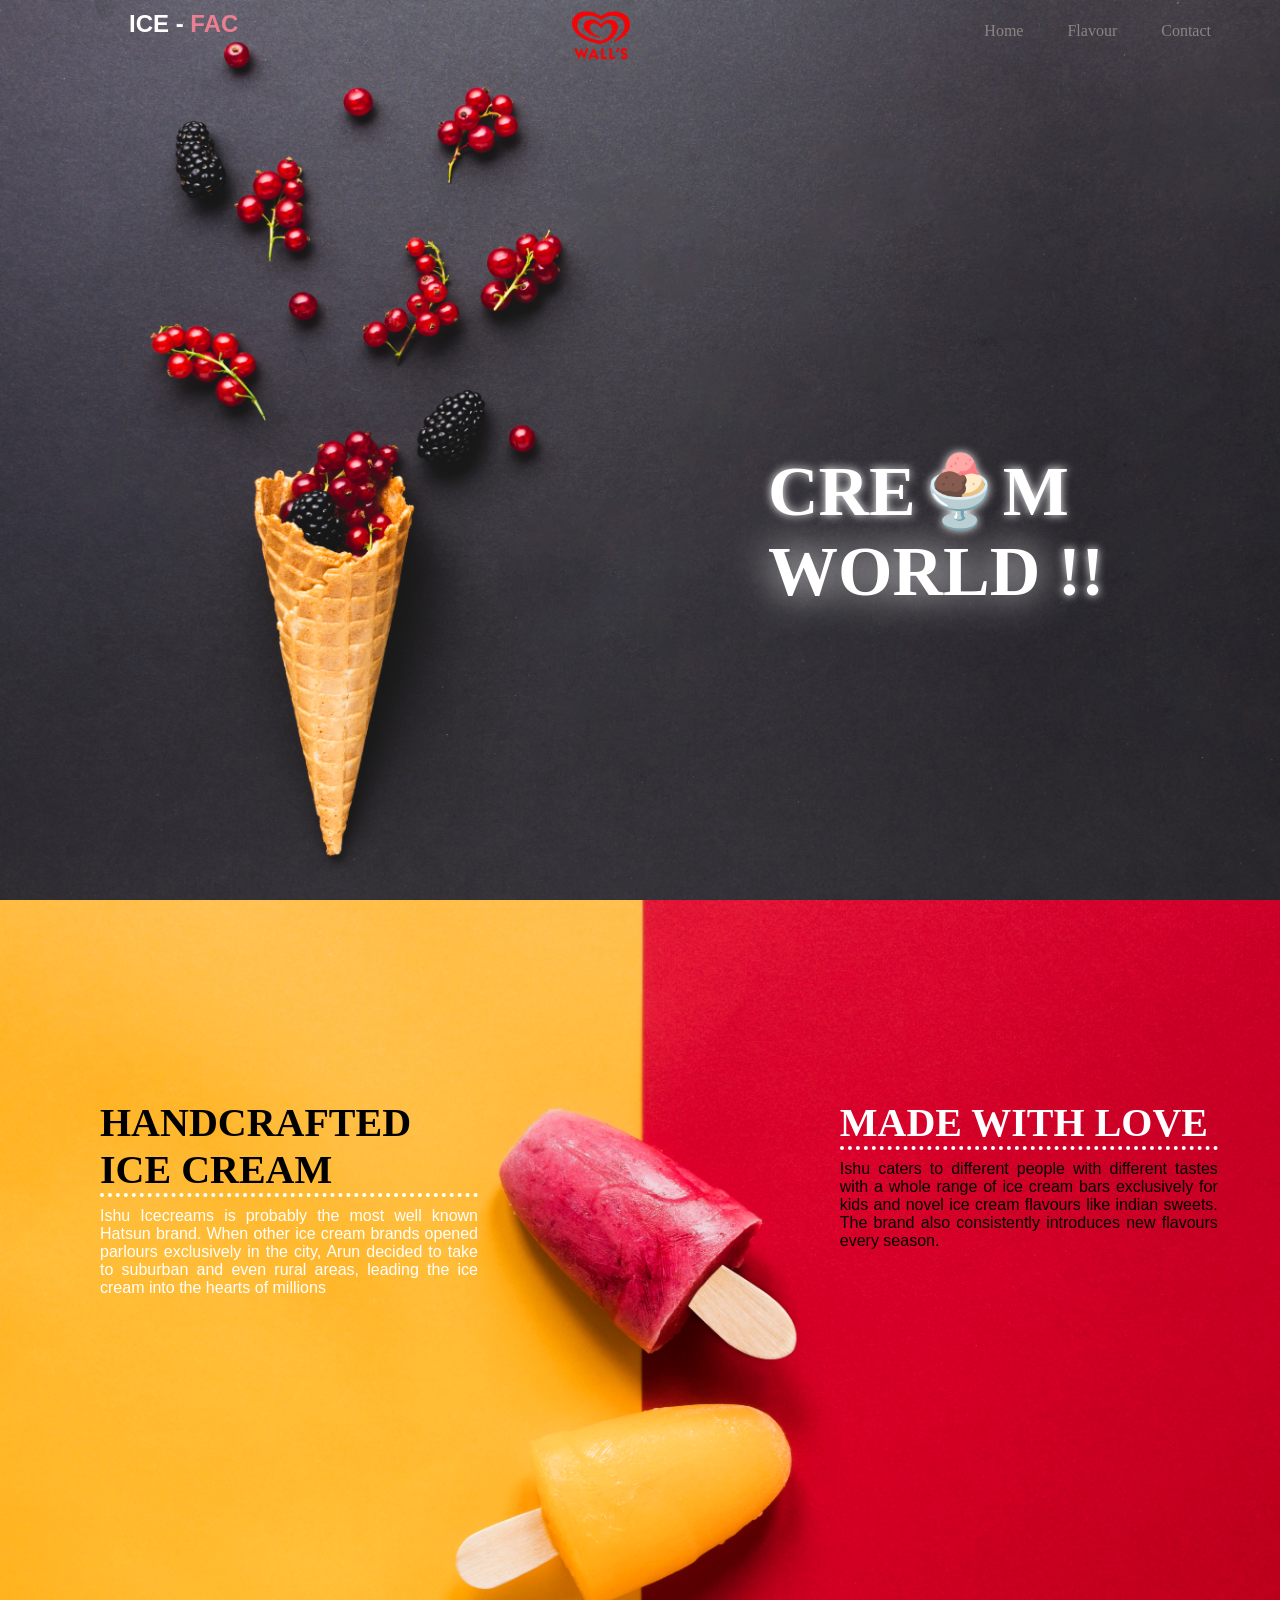
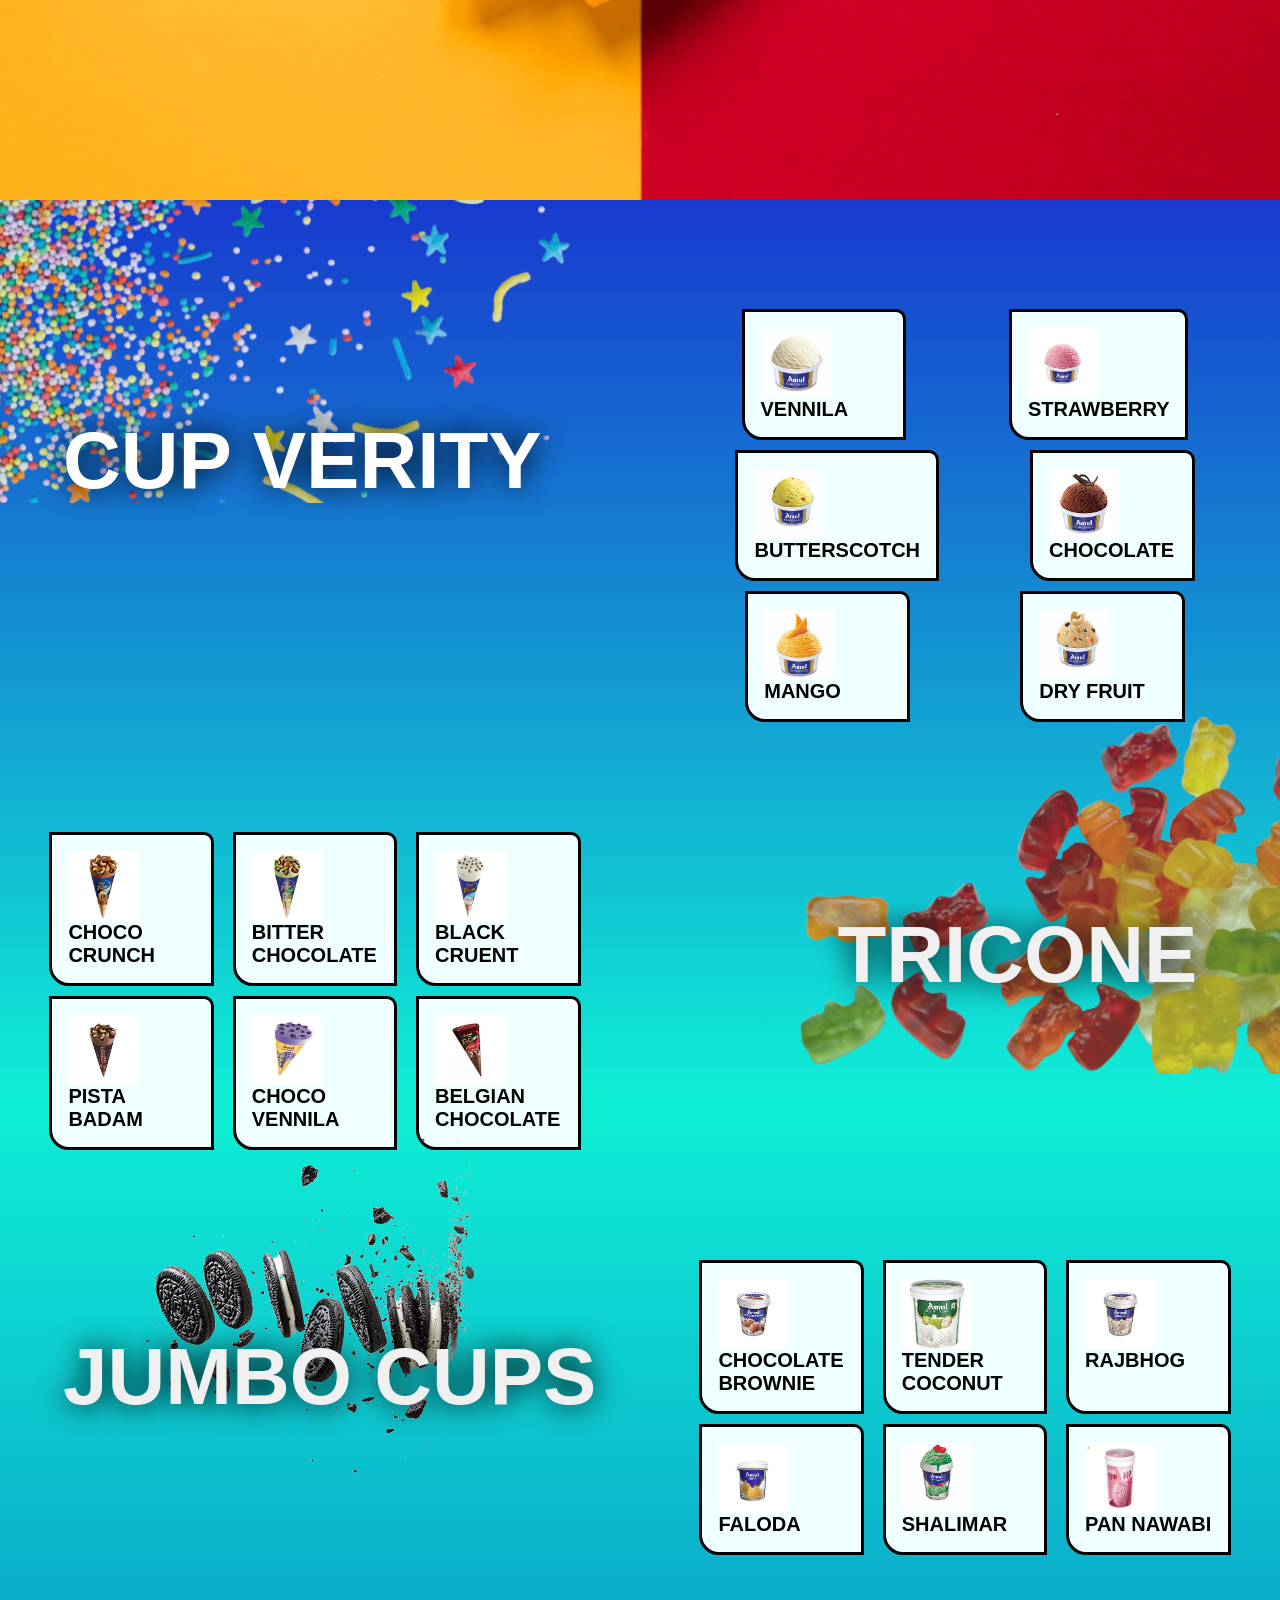
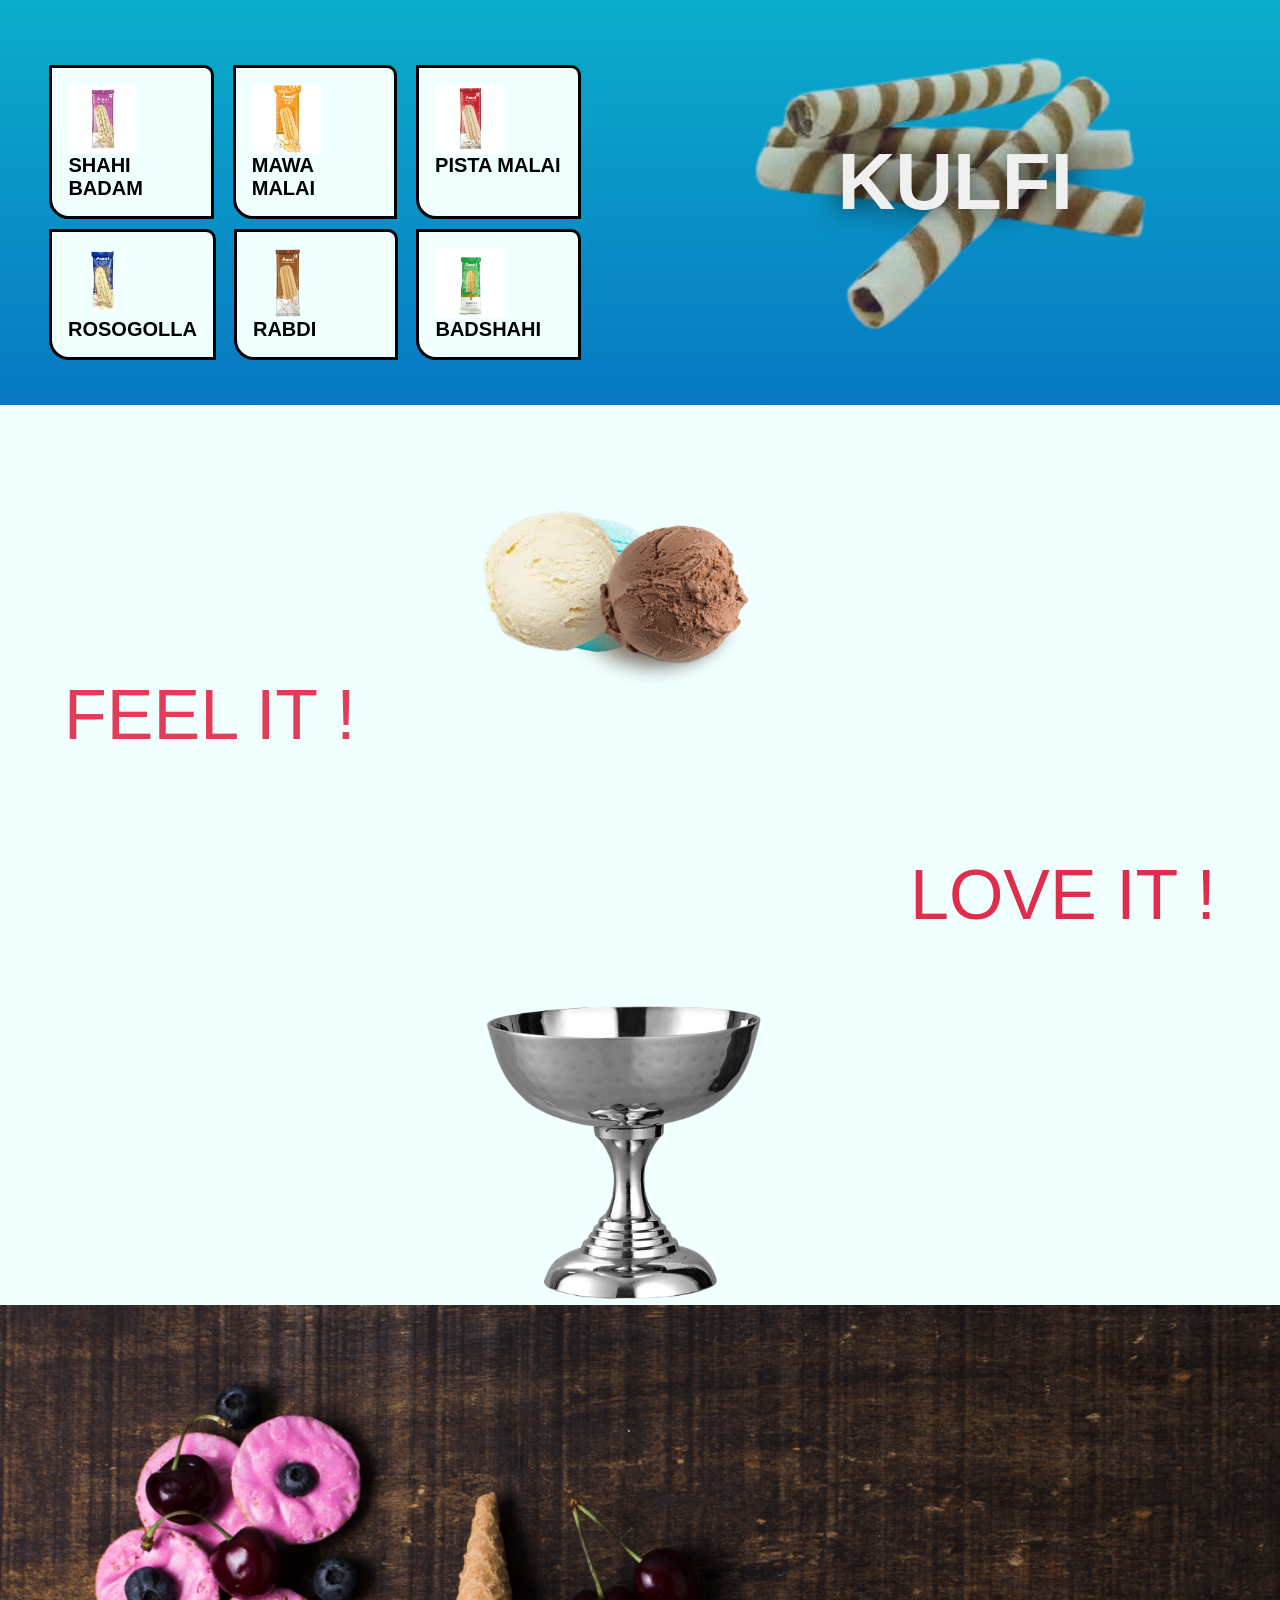
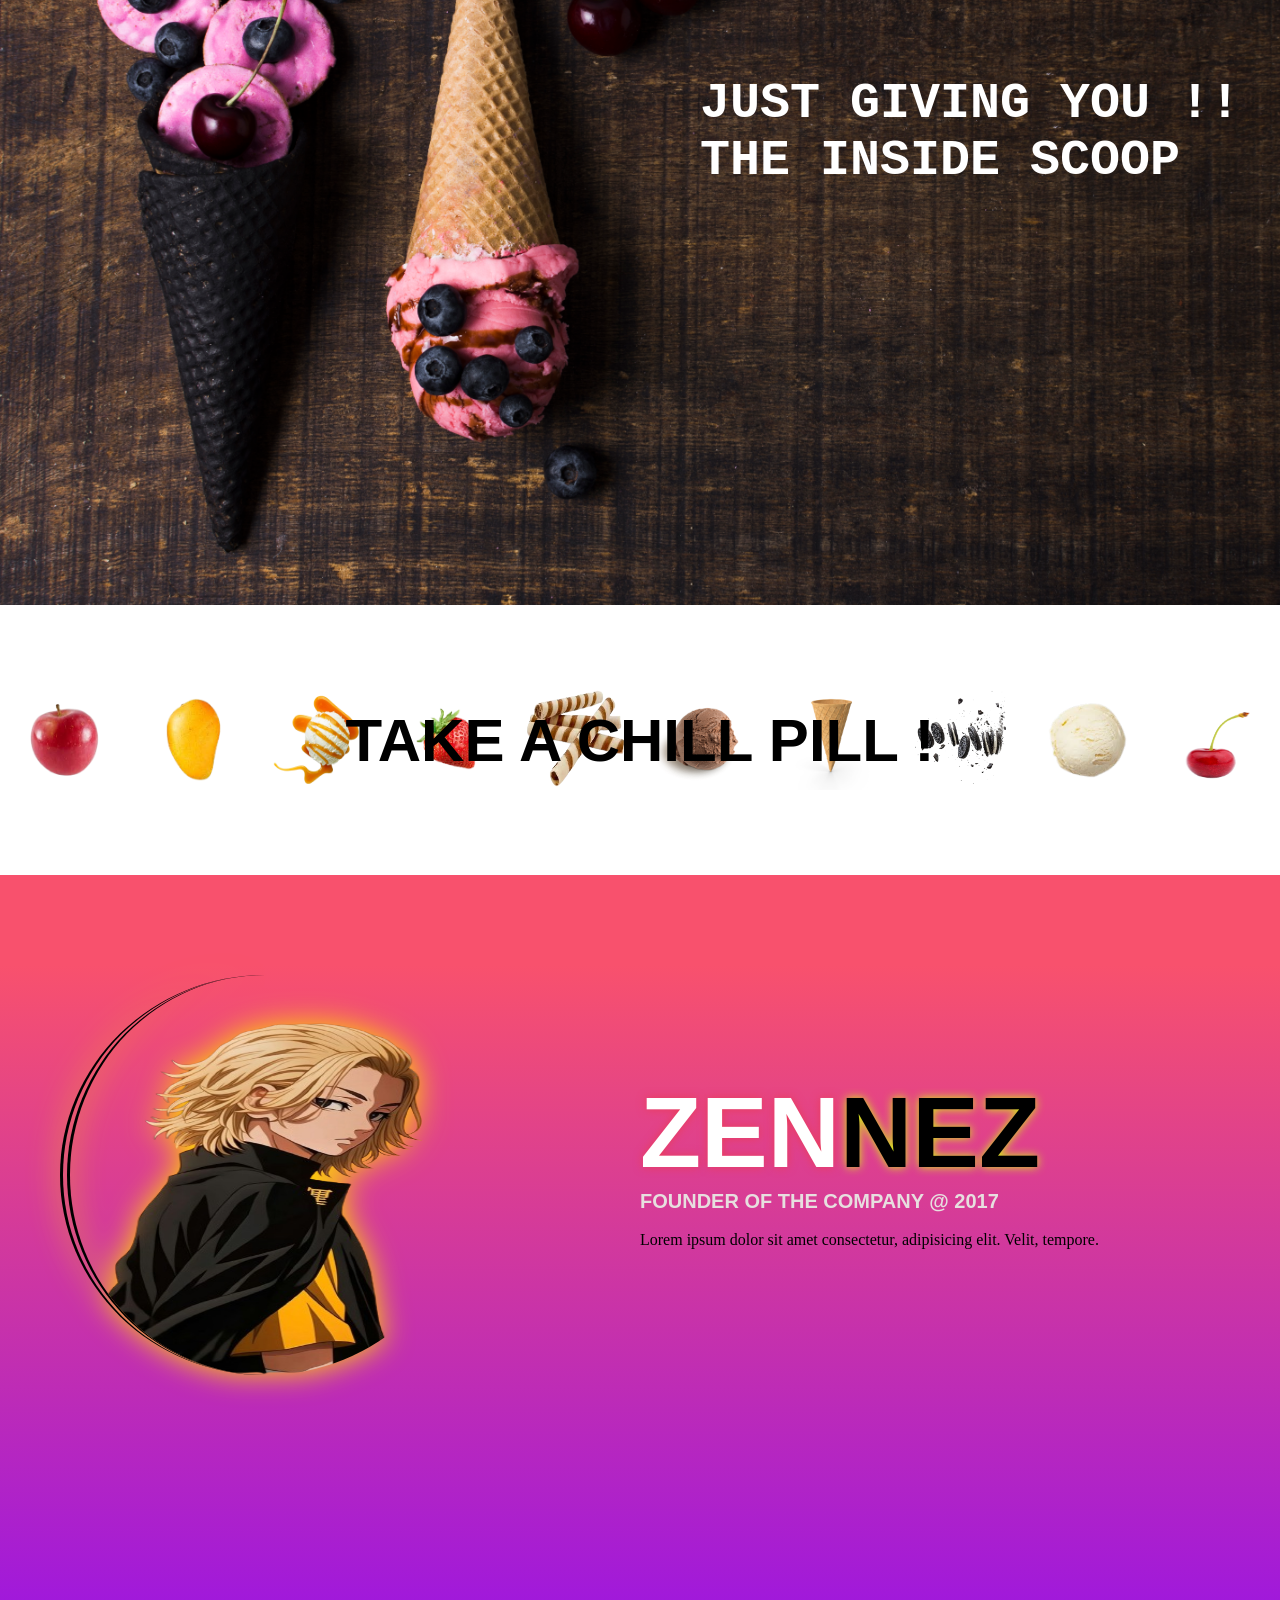
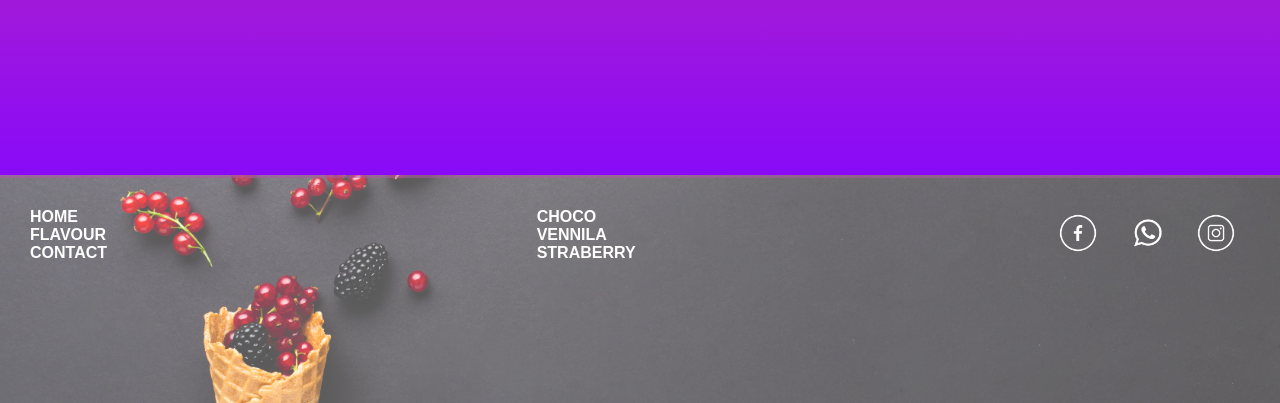
<file: index.html>
<!DOCTYPE html>
<html lang="en">
<head>
    <meta charset="UTF-8">
    <meta name="viewport" content="width=device-width, initial-scale=1.0">
    <title>Document</title>
    <link rel="stylesheet" href="style.css">
</head>
<body>
   <div class="front">
        <nav>
    <h1 style="font-family: 'Lucida Sans', 'Lucida Sans Regular', 'Lucida Grande', 'Lucida Sans Unicode', Geneva, Verdana, sans-serif; color: white;">ICE - <span style="color: rgb(235, 127, 145);">FAC</span></h1>
    <img src="Walls-Logo - Copy.png">
    <ul>
        <li><a href="#">Home</a></li>
        <li><a href="">Flavour</a></li>
        <li><a href="#">Contact</a></li></ul>
</nav>
<div>
    <h1 class="hi">CRE🍨M <span style="text-shadow: 0 0 40px rgb(255, 255, 255);  color: rgb(255, 255, 255);">WORLD </span> !!</h1>
</div>
</div>
<section class="p2">
<div class="home">
<div class="con1">
    <!-- <img src="ishu-removebg-preview.png" class="img"> -->
    <h1>Handcrafted Ice Cream</h1>
<p>Ishu Icecreams is probably the most well known Hatsun brand. When other ice cream brands opened parlours exclusively in the city, Arun decided to take to suburban and even rural areas, leading the ice cream into the hearts of millions</p></div>

<div class="con2"><h1>Made with Love</h1>
<p>Ishu caters to different people with different tastes with a whole range of ice cream bars exclusively for kids and novel ice cream flavours like indian sweets. The brand also consistently introduces new flavours every season.</p></div>
</div>

</section>




<section class="p4">
   <!-- <p style="text-align: center; font-family:'Lucida Sans', 'Lucida Sans Regular', 'Lucida Grande', 'Lucida Sans Unicode', Geneva, Verdana, sans-serif; font-size: 40px; padding-bottom: 3%; text-shadow: 0 0 10px rgb(197, 0, 187);  text-transform: uppercase; color: white; font-size: 60px;"><span style="color: rgb(255, 255, 255);z-index: 2; ">Flavour of</span> <span style="border-bottom: 3px solid rgb(235, 36, 69); color: rgb(231, 49, 109); text-shadow: 0 0 10px rgba(230, 0, 255, 0.301);">Heaven</span></p> -->

    <div class="se">
        <h1 class="cone" style="color: rgb(255, 255, 255);">CUP VERITY</h1>
<div class="gal">
  
     
    <div class="box">
        <img src="ven-cup.jpeg">
        <h1>VENNILA</h1>
        
    </div>
     <div class="box">
        <img src="str-cup.jpg">
        <h1>STRAWBERRY</h1>
        
    </div>
     <div class="box">
        <img src="but-cup.jpeg">
        <h1>BUTTERSCOTCH</h1>
        
    </div>
     <div class="box">
        <img src="co-cup.jpeg">
        <h1>CHOCOLATE</h1>
     
    </div>
     <div class="box">
        <img src="man-cup.jpg">
        <h1>MANGO</h1>
       
    </div>
     <div class="box">
        <img src="nut-cup.jpeg">
        <h1>DRY FRUIT</h1>
      
    </div>
    
</div>
<img src="sprinkles-background-nvgsrv8sy208ma70-removebg-preview.png" class="spi">

<div class="gal">
     
    <div class="box">
        <img src="co.jpeg">
        <h1>CHOCO CRUNCH</h1>
        
    </div>
     <div class="box">
        <img src="co2.jpeg">
        <h1>BITTER CHOCOLATE</h1>
        
    </div>
     <div class="box">
        <img src="co3.jpeg">
        <h1>BLACK CRUENT</h1>
        
    </div>
     <div class="box">
        <img src="co5.jpeg">
        <h1>PISTA BADAM</h1>
     
    </div>
     <div class="box">
        <img src="co6.jpg">
        <h1>CHOCO VENNILA</h1>
       
    </div>
     <div class="box">
        <img src="c04.jpg">
        <h1>BELGIAN CHOCOLATE</h1>
      
    </div>
    
</div>
<img src="a0f77bb02450af5145f8a88bc9badc7e-removebg-preview.png" class="gimmy">
  <h1 class="cone">&emsp;&nbsp;&nbsp;TRICONE</h1>
  <img src="360_F_1295144715_9yMQeGSaRmFSIhLHJyKUSvBUFhdItxyK-removebg-preview.png" class="oreo">
   <h1 class="cone">JUMBO CUPS</h1>
<div class="gal">
     
    <div class="box">
        <img src="jc-1.jpeg">
        <h1>CHOCOLATE BROWNIE</h1>
        
    </div>
     <div class="box">
        <img src="jc-2.jpeg">
        <h1>TENDER COCONUT</h1>
        
    </div>
     <div class="box">
        <img src="jc-3.jpeg">
        <h1>RAJBHOG</h1>
        
    </div>
     <div class="box">
        <img src="jc-6.jpeg">
        <h1>FALODA</h1>
     
    </div>
     <div class="box">
        <img src="jc-4.jpeg">
        <h1>SHALIMAR</h1>
       
    </div>
     <div class="box">
        <img src="jc-5.png">
        <h1>PAN NAWABI</h1>
      
    </div>
    
</div>

<div class="gal">
     
    <div class="box">
        <img src="ku1.jpeg">
        <h1>SHAHI BADAM</h1>
        
    </div>
     <div class="box">
        <img src="ku2.jpeg">
        <h1>MAWA MALAI</h1>
        
    </div>
     <div class="box">
        <img src="kul3.png">
        <h1>PISTA MALAI</h1>
        
    </div>
     <div class="box">
        <img src="k3.png">
        <h1>ROSOGOLLA</h1>
     
    </div>
     <div class="box">
        <img src="k4.png">
        <h1>RABDI</h1>
       
    </div>
     <div class="box">
        <img src="k7.jpeg">
<h1>BADSHAHI </h1>    
    </div>
    
</div>
 <h1 class="cone">&emsp;&nbsp;&nbsp;KULFI</h1>
 <img src="wa.png" class="wa">
</div>

</section>





<section class="p3">

<img src="blue.png" class="i1">
<img src="whi.png" class="i2">
<img src="37 chocolate.png" class="i3">
<img src="Why-we-like-cherries--removebg-preview.png" class="chery">
<p class="on">FEEL IT !</p>
<p class="of">LOVE IT !</p>
<img src="cu.png" class="cup">



</section>
<div class="p5">
<div class="icec">
    <h1>Just giving you !!<br>
        the inside scoop</h1>
  </div>
</div>


<div class="friu">
<img src="apple.png" class="app">
<img src="man.png" class="man">
<img src="istockphoto-1090251858-612x612-removebg-preview.png" class="mann">
<img src="str.png" class="str">
<img src="wa.png" class="waf">
<img src="37 chocolate.png" class="c">
<img src="empty-ice-cream-cone-5EXXW80-600.jpg" class="em">
<img src="360_F_1295144715_9yMQeGSaRmFSIhLHJyKUSvBUFhdItxyK-removebg-preview.png" class="bis">
<img src="whi.png" class="whit">

<img src="Why-we-like-cherries--removebg-preview.png" class="ch">
<h1 class="coo">TAKE A CHILL PILL !</h1>

</div>

<div class="p7">
<div class="fon">

    
    <img src="mic-removebg-preview.png" class="ishu">
    <div class="fon1">
        <h1><span style="color: white; text-shadow: 0 0 10px rgb(234, 60, 89);">ZEN</span>NEZ</h1>
        <h3>founder of the company @ 2017</h3>
        <br>
        <p>Lorem ipsum dolor sit amet consectetur, adipisicing elit. Velit, tempore.</p>
    </div>
</div>
</div>


<div class="end">

    <div class="tot">
    <div>

 <h2>HOME</h2>
<h2>FLAVOUR</h2>
<h2>CONTACT</h2> 
    </div>
      <div>
      <h2>CHOCO</h2>
<h2>VENNILA</h2>
<h2>STRABERRY</h2>
    </div>
      <div  class="info">
        <img src="fa.png">
        <img src="wh.png">
        <img src="ins.png">
    </div>
    </div>
</div>
</body>
</html>
</file>
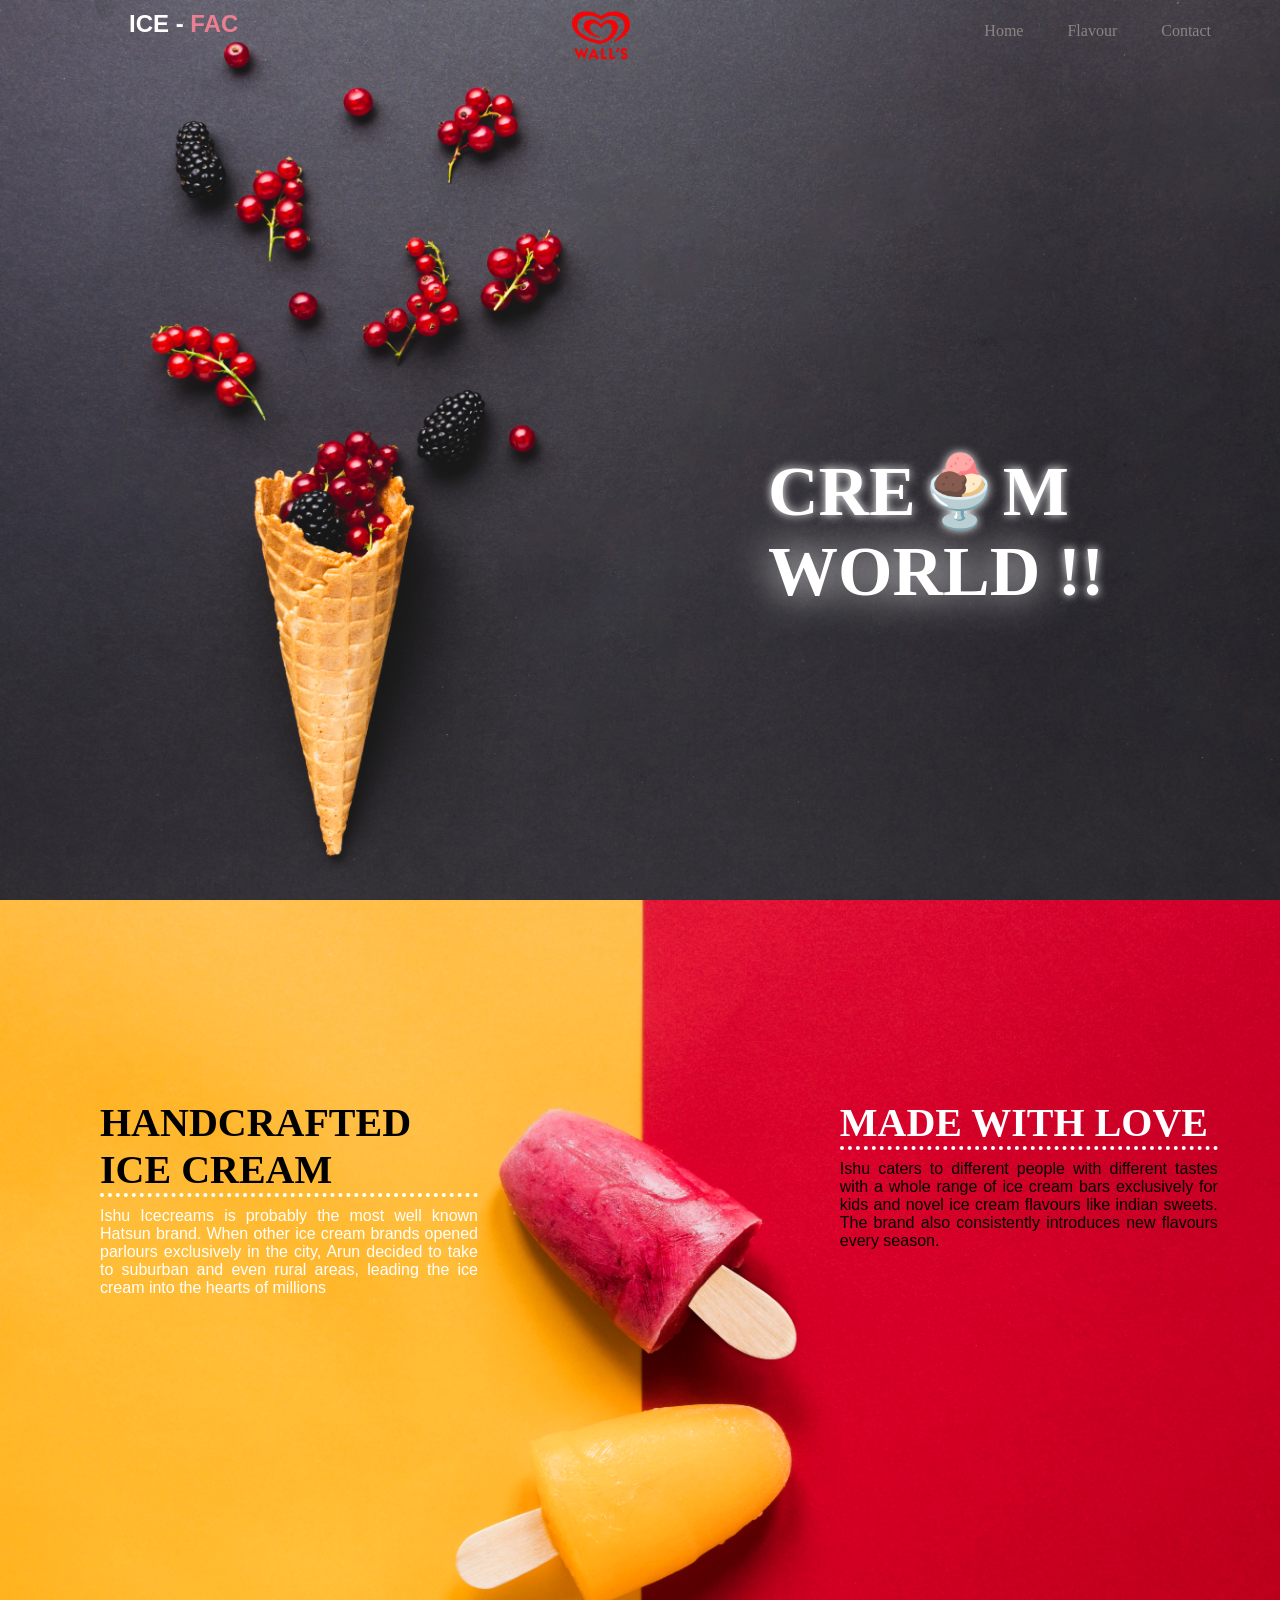
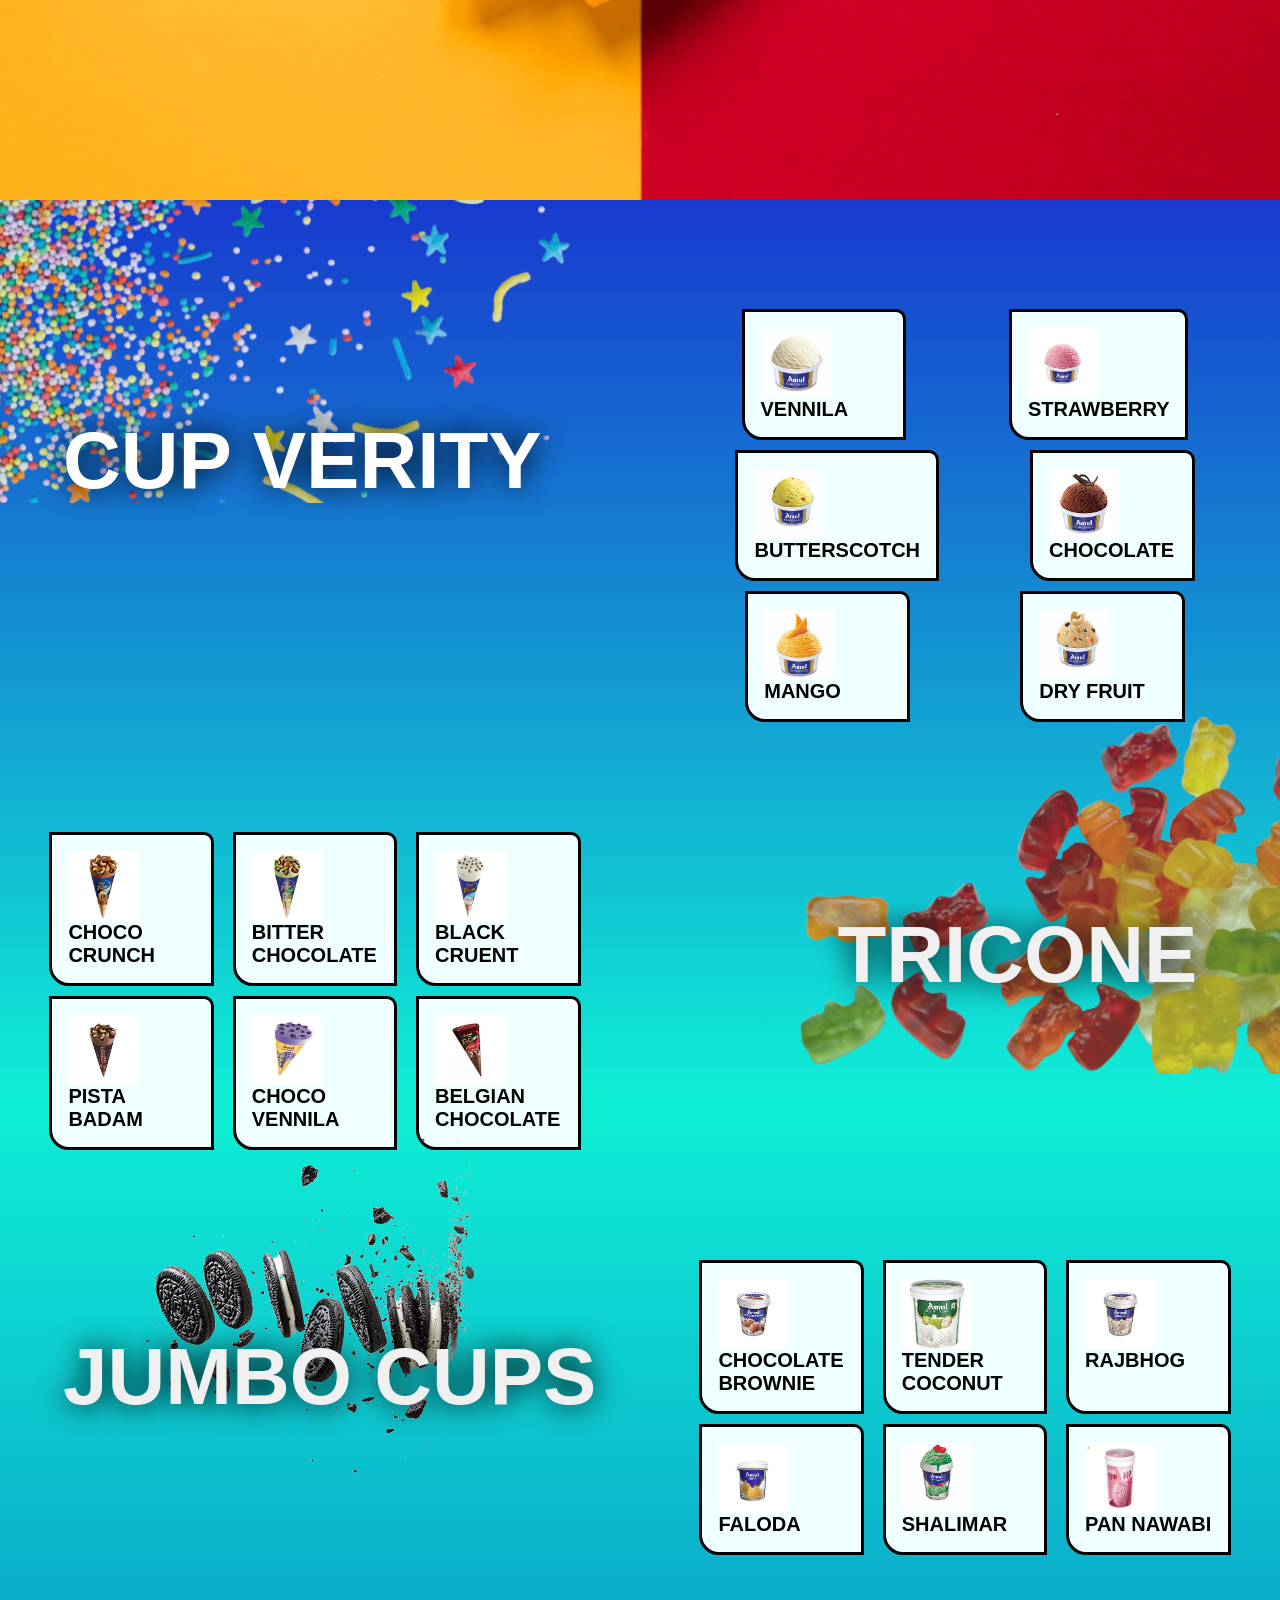
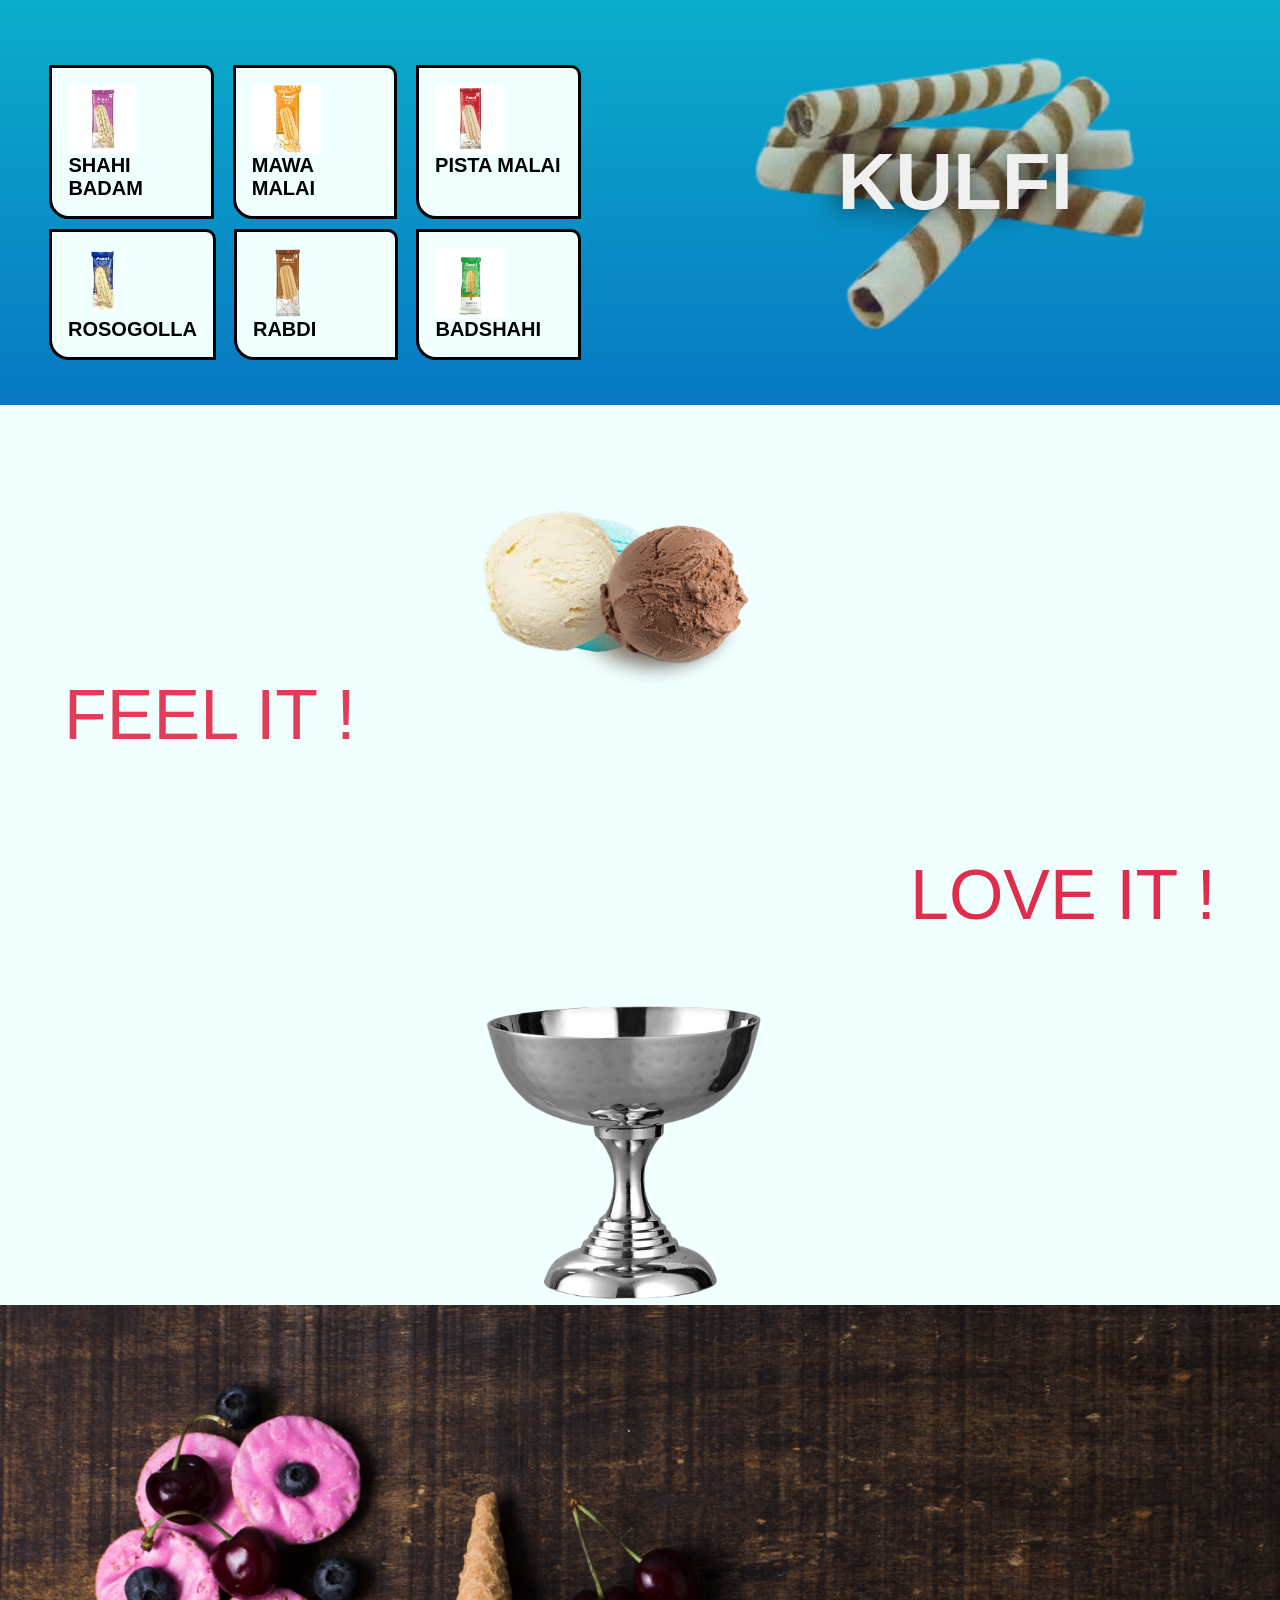
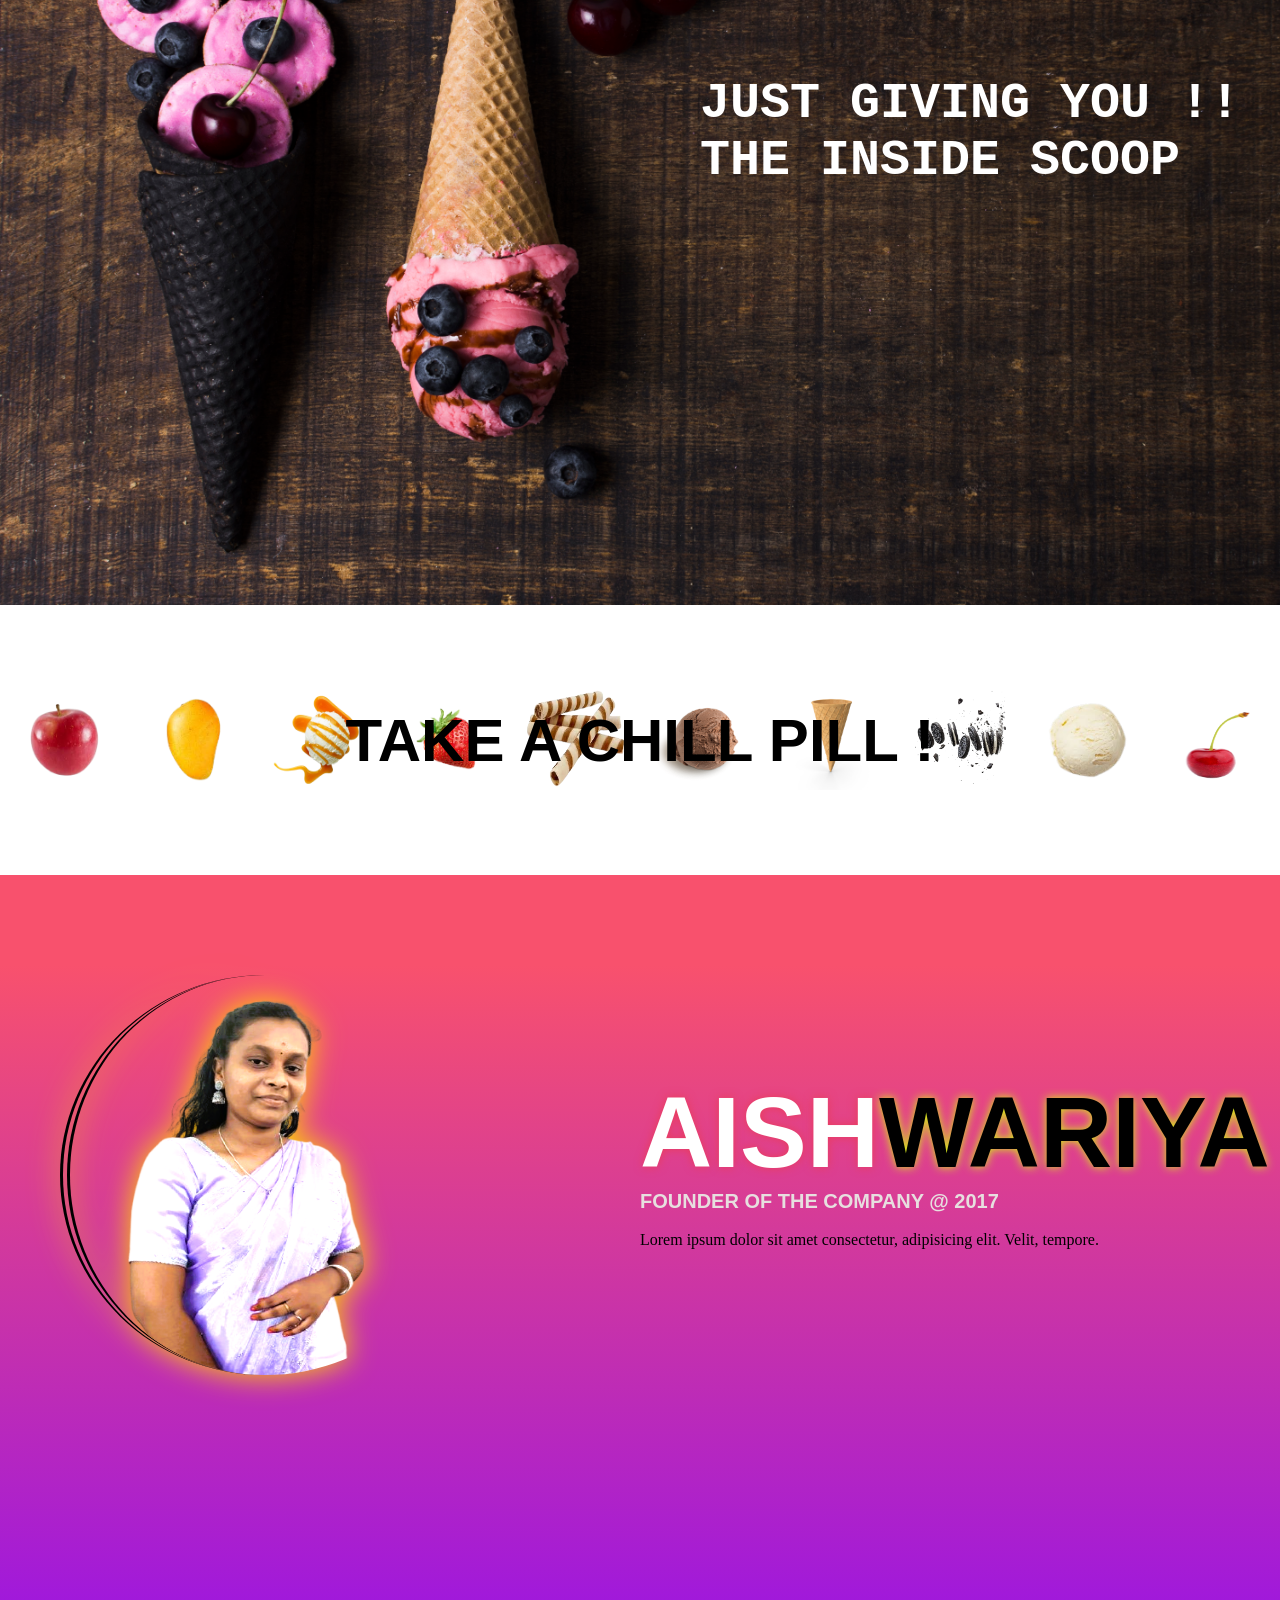
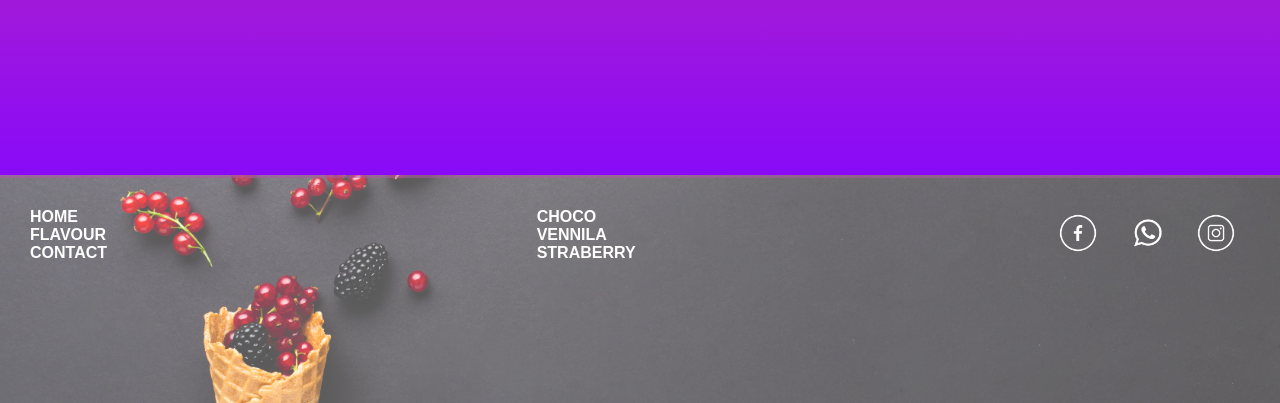
<file: ice.html>
<!DOCTYPE html>
<html lang="en">
<head>
    <meta charset="UTF-8">
    <meta name="viewport" content="width=device-width, initial-scale=1.0">
    <title>Document</title>
    <link rel="stylesheet" href="style.css">
</head>
<body>
   <div class="front">
        <nav>
    <h1 style="font-family: 'Lucida Sans', 'Lucida Sans Regular', 'Lucida Grande', 'Lucida Sans Unicode', Geneva, Verdana, sans-serif; color: white;">ICE - <span style="color: rgb(235, 127, 145);">FAC</span></h1>
    <img src="Walls-Logo - Copy.png">
    <ul>
        <li><a href="#">Home</a></li>
        <li><a href="">Flavour</a></li>
        <li><a href="#">Contact</a></li></ul>
</nav>
<div>
    <h1 class="hi">CRE🍨M <span style="text-shadow: 0 0 40px rgb(255, 255, 255);  color: rgb(255, 255, 255);">WORLD </span> !!</h1>
</div>
</div>
<section class="p2">
<div class="home">
<div class="con1">
    <!-- <img src="ishu-removebg-preview.png" class="img"> -->
    <h1>Handcrafted Ice Cream</h1>
<p>Ishu Icecreams is probably the most well known Hatsun brand. When other ice cream brands opened parlours exclusively in the city, Arun decided to take to suburban and even rural areas, leading the ice cream into the hearts of millions</p></div>

<div class="con2"><h1>Made with Love</h1>
<p>Ishu caters to different people with different tastes with a whole range of ice cream bars exclusively for kids and novel ice cream flavours like indian sweets. The brand also consistently introduces new flavours every season.</p></div>
</div>

</section>




<section class="p4">
   <!-- <p style="text-align: center; font-family:'Lucida Sans', 'Lucida Sans Regular', 'Lucida Grande', 'Lucida Sans Unicode', Geneva, Verdana, sans-serif; font-size: 40px; padding-bottom: 3%; text-shadow: 0 0 10px rgb(197, 0, 187);  text-transform: uppercase; color: white; font-size: 60px;"><span style="color: rgb(255, 255, 255);z-index: 2; ">Flavour of</span> <span style="border-bottom: 3px solid rgb(235, 36, 69); color: rgb(231, 49, 109); text-shadow: 0 0 10px rgba(230, 0, 255, 0.301);">Heaven</span></p> -->

    <div class="se">
        <h1 class="cone" style="color: rgb(255, 255, 255);">CUP VERITY</h1>
<div class="gal">
  
     
    <div class="box">
        <img src="ven-cup.jpeg">
        <h1>VENNILA</h1>
        
    </div>
     <div class="box">
        <img src="str-cup.jpg">
        <h1>STRAWBERRY</h1>
        
    </div>
     <div class="box">
        <img src="but-cup.jpeg">
        <h1>BUTTERSCOTCH</h1>
        
    </div>
     <div class="box">
        <img src="co-cup.jpeg">
        <h1>CHOCOLATE</h1>
     
    </div>
     <div class="box">
        <img src="man-cup.jpg">
        <h1>MANGO</h1>
       
    </div>
     <div class="box">
        <img src="nut-cup.jpeg">
        <h1>DRY FRUIT</h1>
      
    </div>
    
</div>
<img src="sprinkles-background-nvgsrv8sy208ma70-removebg-preview.png" class="spi">

<div class="gal">
     
    <div class="box">
        <img src="co.jpeg">
        <h1>CHOCO CRUNCH</h1>
        
    </div>
     <div class="box">
        <img src="co2.jpeg">
        <h1>BITTER CHOCOLATE</h1>
        
    </div>
     <div class="box">
        <img src="co3.jpeg">
        <h1>BLACK CRUENT</h1>
        
    </div>
     <div class="box">
        <img src="co5.jpeg">
        <h1>PISTA BADAM</h1>
     
    </div>
     <div class="box">
        <img src="co6.jpg">
        <h1>CHOCO VENNILA</h1>
       
    </div>
     <div class="box">
        <img src="c04.jpg">
        <h1>BELGIAN CHOCOLATE</h1>
      
    </div>
    
</div>
<img src="a0f77bb02450af5145f8a88bc9badc7e-removebg-preview.png" class="gimmy">
  <h1 class="cone">&emsp;&nbsp;&nbsp;TRICONE</h1>
  <img src="360_F_1295144715_9yMQeGSaRmFSIhLHJyKUSvBUFhdItxyK-removebg-preview.png" class="oreo">
   <h1 class="cone">JUMBO CUPS</h1>
<div class="gal">
     
    <div class="box">
        <img src="jc-1.jpeg">
        <h1>CHOCOLATE BROWNIE</h1>
        
    </div>
     <div class="box">
        <img src="jc-2.jpeg">
        <h1>TENDER COCONUT</h1>
        
    </div>
     <div class="box">
        <img src="jc-3.jpeg">
        <h1>RAJBHOG</h1>
        
    </div>
     <div class="box">
        <img src="jc-6.jpeg">
        <h1>FALODA</h1>
     
    </div>
     <div class="box">
        <img src="jc-4.jpeg">
        <h1>SHALIMAR</h1>
       
    </div>
     <div class="box">
        <img src="jc-5.png">
        <h1>PAN NAWABI</h1>
      
    </div>
    
</div>

<div class="gal">
     
    <div class="box">
        <img src="ku1.jpeg">
        <h1>SHAHI BADAM</h1>
        
    </div>
     <div class="box">
        <img src="ku2.jpeg">
        <h1>MAWA MALAI</h1>
        
    </div>
     <div class="box">
        <img src="kul3.png">
        <h1>PISTA MALAI</h1>
        
    </div>
     <div class="box">
        <img src="k3.png">
        <h1>ROSOGOLLA</h1>
     
    </div>
     <div class="box">
        <img src="k4.png">
        <h1>RABDI</h1>
       
    </div>
     <div class="box">
        <img src="k7.jpeg">
<h1>BADSHAHI </h1>    
    </div>
    
</div>
 <h1 class="cone">&emsp;&nbsp;&nbsp;KULFI</h1>
 <img src="wa.png" class="wa">
</div>

</section>





<section class="p3">

<img src="blue.png" class="i1">
<img src="whi.png" class="i2">
<img src="37 chocolate.png" class="i3">
<img src="Why-we-like-cherries--removebg-preview.png" class="chery">
<p class="on">FEEL IT !</p>
<p class="of">LOVE IT !</p>
<img src="cu.png" class="cup">



</section>
<div class="p5">
<div class="icec">
    <h1>Just giving you !!<br>
        the inside scoop</h1>
  </div>
</div>


<div class="friu">
<img src="apple.png" class="app">
<img src="man.png" class="man">
<img src="istockphoto-1090251858-612x612-removebg-preview.png" class="mann">
<img src="str.png" class="str">
<img src="wa.png" class="waf">
<img src="37 chocolate.png" class="c">
<img src="empty-ice-cream-cone-5EXXW80-600.jpg" class="em">
<img src="360_F_1295144715_9yMQeGSaRmFSIhLHJyKUSvBUFhdItxyK-removebg-preview.png" class="bis">
<img src="whi.png" class="whit">

<img src="Why-we-like-cherries--removebg-preview.png" class="ch">
<h1 class="coo">TAKE A CHILL PILL !</h1>

</div>

<div class="p7">
<div class="fon">

    
    <img src="ishu-removebg-preview.png" class="ishu">
    <div class="fon1">
        <h1><span style="color: white; text-shadow: 0 0 10px rgb(234, 60, 89);">aish</span>wariya</h1>
        <h3>founder of the company @ 2017</h3>
        <br>
        <p>Lorem ipsum dolor sit amet consectetur, adipisicing elit. Velit, tempore.</p>
    </div>
</div>
</div>


<div class="end">

    <div class="tot">
    <div>

 <h2>HOME</h2>
<h2>FLAVOUR</h2>
<h2>CONTACT</h2> 
    </div>
      <div>
      <h2>CHOCO</h2>
<h2>VENNILA</h2>
<h2>STRABERRY</h2>
    </div>
      <div  class="info">
        <img src="fa.png">
        <img src="wh.png">
        <img src="ins.png">
    </div>
    </div>
</div>
</body>
</html>
</file>
<file: style.css>
*{
    margin: 0;
    padding: 0;
}
body{
    overflow-x: hidden ;
}
.front{
    /* background-image: url("ice-cream-balls-plate.jpg"); */
    background-image: url("flat-lay-ice-cream-cone-with-berries-with-copy-space.jpg");
    width: 100vw;
    height: 100vh;
    background-repeat: no-repeat;
    background-size: cover;
    position: relative;

}
nav{
    display: flex;
    justify-content: space-around;
padding: 10px;
}
ul,li{
    display: inline-block;
    margin-top: 6px;
    position: relative;
    left: 40px;
   
}

a{
    color: rgb(139, 132, 132);
    text-decoration: none;
    padding: 20px;
   
}
a:hover{
    text-shadow: 0 0 10px rgb(235, 22, 58);
    color: rgb(255, 255, 255);
}
nav img{
    width: 90px;
    margin-left:80px;
    
}
.hi{
    position: absolute;left: 60%;
    top: 50%;
    color: rgb(255, 255, 255);
    text-shadow: 0 0 10px white;
   
    font-size: 70px;
}
.p2{
    width: 100vw;
    height: 100vh;
   background-image: url("flat-lay-yummy-colorful-popsicles.jpg");
    z-index: 2;
    background-size: cover;
    background-position: center;
    position: relative;
}
.home{
    display: grid;
    grid-template-columns: repeat(2,1fr);
    position: relative;
    padding: 100px;
    gap: 30%;
    
}

.con1{
 position:relative;
top: 50%;
}


.home img{
width: 450px;
position: relative;
top: 20%;
}
.con2{
    position:relative;
    top: 50%;
    left: 10%;
    
}

.con1 h1{
    
    font-size: 40px;
    text-transform: uppercase;
    border-bottom: 4px dotted rgb(255, 255, 255);
    
}
.con1 p{
    font-family: 'Segoe UI', Tahoma, Geneva, Verdana, sans-serif;
    text-align: justify;
    padding-top: 10px;
    color: white;
  
}
/* .con1 img{
width: 150px;
position: absolute;
top: -70%;
border: 6px solid black;
border-radius: 50%;
} */

.con2 h1{
    color: white;
    font-size: 40px;
    text-transform: uppercase;
     border-bottom: 4px dotted rgb(255, 254, 254);
}
.con2 p{
    font-family: 'Segoe UI', Tahoma, Geneva, Verdana, sans-serif;
    text-align: justify;
    padding-top: 10px;
    color: rgb(0, 0, 0);
}


.p3{
    
    width: 100vw;
    height: 100vh;
     background-color: azure; 
    /* background-image: url("flat-lay-ice-cream-cone-with-berries-with-copy-space.jpg"); */
    background-position: start;
    background-size: cover;
    
    position: relative;
}
.cup{
  position: absolute;
    width: 350px;
    bottom: -60px;
    z-index: 1;
    left: 35%;
    animation-name: cup;
    animation-duration: 15s;
    animation-iteration-count: infinite;

}
@keyframes cup{
    from{
        transform: translateX(-900px);
    }
    25%
    {
        transform: translateX(-10px)rotate(10deg);
    
    }50%{
     transform: translateX(-10px);

    }
    75%{
      transform: translateX(-10px); 
    }
    
    to{
      transform: translateX(-10px);
    }
}

.i1{
    width: 200px;
    position: absolute;
    left: 39%;
   top:5%;
    z-index: 2;
    animation-name:bluee;
    animation-iteration-count: infinite;
       
    animation-duration: 15s;   
  
}
.i2{
    width: 190px;
    position: absolute;
    left: 36%;
    z-index: 2;
    top: 9%;
    animation-iteration-count: infinite;
    animation-name:whitee ;
         animation-timing-function: ease-out;
    animation-duration: 15s;   
}
.i3{
    width: 220px;
    position: absolute;
    left: 44%;
     top: 9%;
    z-index: 2;
    animation-name:choco ;
   animation-timing-function: ease-out;
    animation-iteration-count: infinite;
    animation-duration: 15s;
   
   
}
.chery{
    width: 100px;
    position: absolute;
    left: 48%;
     top: 7%;
    z-index: 2;
    animation-name: ch;
     animation-iteration-count: infinite;
    animation-duration:15s;
 transform: rotate(30deg);
   opacity: -0.1;
     
}




.of{
    animation-name: feel;
    animation-duration:15s;
position: absolute;
 
top: 50%;
font-size: 70px;
right:  5%;
color: azure;
animation-fill-mode: forwards;
animation-iteration-count: infinite;
font-family: 'Trebuchet MS', 'Lucida Sans Unicode', 'Lucida Grande', 'Lucida Sans', Arial, sans-serif;
}



.on{
    animation-name: fel;
    animation-duration: 15s;
    
position: absolute;
top: 30%;
font-size: 70px;
left: 5%;
color: azure;
animation-fill-mode: forwards;
animation-timing-function: ease-out;
animation-iteration-count: infinite;
font-family: 'Trebuchet MS', 'Lucida Sans Unicode', 'Lucida Grande', 'Lucida Sans', Arial, sans-serif;
}
@keyframes fel{
    from{
      
      opacity: -0.1;
    }
  20%{
     opacity: -0.1;
        color: pink;
    
  }
   50%{
     
        color: pink;
        
    }
    75%{
        color: rgb(221, 96, 116);
    }
    to{
        color: rgb(225, 61, 88);
    }
}
@keyframes feel{
    from{
      
      opacity: -0.1;
    }
  20%{
    color: pink;
    opacity: -0.1;
  }
  50%{
    color: pink;
    opacity: -0.1;
  }
  75%{
    color: rgb(224, 116, 134);
  }
    to{
        color: rgb(224, 45, 75);
    }
}



@keyframes choco{
    from{
       top: -9%;
        opacity: 0.5;
    }
       25%{
         /* transform: translateY(100px); */
         top: 28%;
        
         
    }
    50%{
       
  /* transform: translateY(100px); */
  top: 25%;
  opacity: 0.9;
    }
    75%{
        /* transform: translateY(100px); */
         top: 25%;
         opacity: 1;
    }
    to{
        /* transform: translateY(100px); */
         top: 25%;
    }
}



@keyframes whitee {
    from{
         top: -7%;
         opacity: 0.9;
        background: transparent;
       
    }
       25%{
         /* transform: translateY(10px); */
          top: 25%;
          transform: rotate(20deg);
    }
    50%{
        
 /* transform: translateY(10px); */
 top: 28%;

    }
    75%{
        /* transform: translateY(10px); */ top: 28%;
        
    }
    to{
        /* transform: translateY(10px); */ top: 28%;
    }
}


@keyframes bluee{
    from{
        top: -12%;
       opacity: 0.5;
    }
    25%{
        /* transform: translateY(100px); */
        top: 10%;
         
    } 50%{
        /* transform: translateY(100px); */
        top: 10%;
        opacity: 0.9;
    }
    75%{
        top: 10%;
    }
    to{
        /* transform: translateY(100px); */
        top: 10%;
    }
}



@keyframes ch{
    from{
       opacity: -0.1;
    }
     25%{
       opacity: -0.1;
    }
      50%{
       opacity: -0.1;
    }
      75%{
       opacity: 1;
    }  
    to{
       opacity: 1;
    }
}

.p4{
    width: 100vw;
    height: fit-content;
    padding-top: 5%;
    background:linear-gradient(180deg,rgb(24, 58, 207),rgb(15, 239, 213) 50% , rgb(0, 0, 176) 150%)
}


.gal{
    display: flex;
    flex-wrap: wrap;
    justify-content: space-around;
    margin: 40px;
     
}
.box{
    width: 200px;
    border: 3px solid black;
    padding: 1rem;
    border-radius: 0 10px 0 20px;
    margin: 5px;
    display: flex;
    flex-wrap: wrap;
    flex-direction: column;
    flex-basis: 23%;
    background-color: azure;

}
.box h1{
    display: flex;
    flex-wrap: wrap;
    font-size: 20px;
    font-family: 'Trebuchet MS', 'Lucida Sans Unicode', 'Lucida Grande', 'Lucida Sans', Arial, sans-serif;
}
.box img{
width: 70px;
height: 70px;
}


.box:hover{
    transform: scale(1.2);
    background-color: cornsilk;
}

.se{
    display: grid;
    grid-template-columns: repeat(2,1fr);
  gap: 20px;
position: relative;

}

.spi{
    width: 700px;
    position: absolute;
    left: -80px;
    top: -10%;
    opacity: 0.9;
    z-index: 1;
}
.gimmy{
    position: absolute;
    right: 0;
    width: 500px;
    top: 25%;
    opacity: 0.8;
}
.oreo{
    position: absolute;
    left:  10%;
    top: 50%;
}
.wa{
       position: absolute;
    right: 10%;
    width: 400px;
    top: 80%;
    opacity: 0.8;
}


.cone{
position: relative;
top: 30%;
z-index: 2;
left: 10%;
font-size: 80px;
color: rgb(240, 240, 240);
text-shadow: 0 0 30px rgb(0, 0, 0);
font-family:'Trebuchet MS', 'Lucida Sans Unicode', 'Lucida Grande', 'Lucida Sans', Arial, sans-serif;
}


.p5{
    width: 100vw;
    height: 100vh;
   background-image: url("top-view-ice-cream-cones-with-cherries.jpg"); 
/*   background-image: url("popsicle-half-chocolate-glaze.jpg");*/
    background-repeat: no-repeat;
background-size: cover;
    position: relative;
}
.icec{
    position: absolute;
    top: 40%;
    margin: 10px;
    right: 30px ;
}
.icec h1{
    font-size: 50px;
    color: white;
    text-transform: uppercase;
    font-family:monospace;
}
.icec p{
    color: white;
}













.friu{
    width: 100vw;
    height: 30vh;
    display: flex;
    justify-content: space-around;
    align-items: center;
    position: relative;
    
}
.friu img{
    width: 100px;
    height:100px ;
    position: relative
}

.app{
    animation-name: app;
    animation-duration: 9s;
    animation-timing-function: ease-in;
    animation-iteration-count: infinite;
    
}
.man{
    animation-name: man;
    animation-duration: 9s;
    animation-timing-function: ease-in;
        animation-iteration-count: infinite;
    
}
.mann{
    animation-name: mann;
    animation-duration: 9s;
    animation-timing-function: ease-in;
        animation-iteration-count: infinite;
    
}.str{
    animation-name: str;
    animation-duration: 9s;
    animation-timing-function: ease-in;
        animation-iteration-count: infinite;
    
}
.waf{
    animation-name: waf;
    animation-duration: 9s;
    animation-timing-function: ease-in;
        animation-iteration-count: infinite;
    
}
.c{
    animation-name: cho;
    animation-duration: 9s;
    animation-timing-function: ease-in;
        animation-iteration-count: infinite;
    
}
.em{
    animation-name: em;
    animation-duration: 9s;
    animation-timing-function: ease-in;
        animation-iteration-count: infinite;
    
}
.bis{
    animation-name: bis;
    animation-duration: 9s;
    animation-timing-function: ease-in;
        animation-iteration-count: infinite;
    
}
.whit{
    animation-name: whi;
    animation-duration: 9s;
    animation-timing-function: ease-in;
        animation-iteration-count: infinite;
    
}
.ch{
    animation-name: chee;
    animation-duration: 9s;
    animation-timing-function: ease-in;
        animation-iteration-count: infinite;
    
}

.coo{
    position: absolute;
    font-size: 60px;
   animation-name: coo;
   animation-duration: 9s;
   animation-iteration-count: infinite;
   animation-fill-mode: backwards;
    font-family: 'Lucida Sans', 'Lucida Sans Regular', 'Lucida Grande', 'Lucida Sans Unicode', Geneva, Verdana, sans-serif;
}

@keyframes coo{
    from{
        color: white;
        opacity: -0.1;
    }
    25%{
        color: white; 
        opacity: -0.1;
    }
    50%{
        color: rgb(231, 0, 216); 
         opacity: -0.1;
       
    }
    75%{
        color: rgb(255, 255, 255);
        text-shadow: 0 0 20px black;
    }
    to{
       color: white;
       text-shadow: 0 0 10px rgb(255, 12, 53);
    }
}

@keyframes app{
    from{
        transform: translateX(-100px);
    }
    25%{
transform: translateX(10px);
    }
    50%{
       transform: translateX(10px); 
        opacity: -0.1;
    }
    75%{
transform: translateX(10px);
 opacity: -0.1;
    }
    to{
transform: translateX(10px);
 opacity: -0.1;
    }
}
@keyframes man{
    from{
        transform: translateX(-300px);
    }
    25%{
transform: translateX(10px);
    }
    50%{
       transform: translateX(10px); 
        opacity: -0.1;
    }
    75%{
transform: translateX(10px);
 opacity: -0.1;
    }
    to{
transform: translateX(10px);
 opacity: -0.1; opacity: -0.1;
    }
}
@keyframes mann{
    from{
        transform: translateX(-400px);
    }
    25%{
transform: translateX(10px);
    }
    50%{
       transform: translateX(10px);  opacity: -0.1;
    }
    75%{
transform: translateX(10px); opacity: -0.1;
    }
    to{
transform: translateX(10px); opacity: -0.1;
    }
}
@keyframes str{
    from{
        transform: translateX(-600px);
    }
    25%{
transform: translateX(10px);
    }
    50%{
       transform: translateX(10px);  opacity: -0.1;
    }
    75%{
transform: translateX(10px); opacity: -0.1;
    }
    to{
transform: translateX(10px); opacity: -0.1;
    }
}
@keyframes waf{
    from{
        transform: translateX(-800px);
    }
    25%{
transform: translateX(10px);
    }
    50%{
       transform: translateX(10px);  opacity: -0.1;
    }
    75%{
transform: translateX(10px); opacity: -0.1;
    }
    to{
transform: translateX(10px); opacity: -0.1;
    }
}


@keyframes cho{
    from{
       right: -1000px;
    }
    25%{
right: 0%;
    }
    50%{
      right: 0%; opacity: -0.1;
    }
    75%{
right: 0%; opacity: -0.1;
    }
    to{
right: 0%; opacity: -0.1;
    }
}
@keyframes em{
    from{
        right: -800px;
    }
    25%{
right: 0%;
    }
    50%{
       right: 0%; opacity: -0.1;
    }
    75%{
right: 0%; opacity: -0.1;}
    to{
right: 0%; opacity: -0.1;
    }
}
@keyframes bis{
    from{
         right: -600px;
    }
    25%{
right: 0%;
    }
    50%{
       right: 0%; opacity: -0.1;
    }
    75%{
right: 0%; opacity: -0.1;
    }
    to{
right: 0%; opacity: -0.1;
    }
}
@keyframes whi{
    from{
       right: -400px;
    }
    25%{
right: 0%;
    }
    50%{
      right: 0%; opacity: -0.1;
    }
    75%{
right: 0%; opacity: -0.1;
    }
    to{
right: 0%; opacity: -0.1;
    }
}
@keyframes chee{
    from{
         right: -200px;
    }
    25%{
right: 0%;
    }
    50%{
       right: 0%; opacity: -0.1;
    }
    75%{
right: 0%; opacity: -0.1;
    }
    to{
right: 0%; opacity: -0.1;
    }
}





.p7{
    width: 100vw;
    height: 100vh;
    background:linear-gradient(180deg,rgb(248, 81, 109) 10%, rgba(132, 0, 248, 0.961) 100%); 
    /* background-image: url("flat-lay-raspberries-ice-cream-with-copy-space.jpg"); */
    background-position: center;
    background-size: cover;
}
.fon{
    display: grid;
    grid-template-columns: repeat(2,1fr);
    position: relative;
  
    
}

.ishu{
width: 400px;
height: 400px;
border-left: 10px double black;
/* box-shadow: 0 0 20px rgb(11, 222, 255); */
margin: 50px;
position: relative;
top: 10%;
left: 10px;
border-radius: 50%;


filter: drop-shadow(0 0 15px gold);
}

.fon1{
    position: relative;
    top: 40%;
}
.fon1 h1{
    font-size: 100px;
    text-transform: uppercase;
    text-shadow: 0 0 10px rgb(209, 243, 18);
    font-family: 'Trebuchet MS', 'Lucida Sans Unicode', 'Lucida Grande', 'Lucida Sans', Arial, sans-serif;
}
.fon1 h3{
    font-size: 20px;
    text-transform: uppercase;
    color: rgb(231, 223, 223);
    font-family: 'Lucida Sans', 'Lucida Sans Regular', 'Lucida Grande', 'Lucida Sans Unicode', Geneva, Verdana, sans-serif;    
 
}
.fon1 p{
    font-family:Georgia, 'Times New Roman', Times, serif;
}




.end{
    width: 100vw;
    height: 25vh;
   background-image: url("flat-lay-ice-cream-cone-with-berries-with-copy-space.jpg");
   background-position: center;
   background-repeat: no-repeat;
   background-size: cover;
   opacity: 0.7;
   z-index: 2;
   border-top: 3px solid rgba(148, 16, 137, 0.539);
  

}
.tot{
    display: grid;
    grid-template-columns: repeat(3,1fr);
    padding: 30px;
gap: 300px;
}
.tot h2{
   
    color: rgb(255, 255, 255);
    z-index: 1;
    font-size: 16PX;
    font-family:'Trebuchet MS', 'Lucida Sans Unicode', 'Lucida Grande', 'Lucida Sans', Arial, sans-serif;
}

.info{
    display: flex;
    justify-content: space-around;
}
.info img{
    width: 50px;
    height: 50px;
}
</file>
